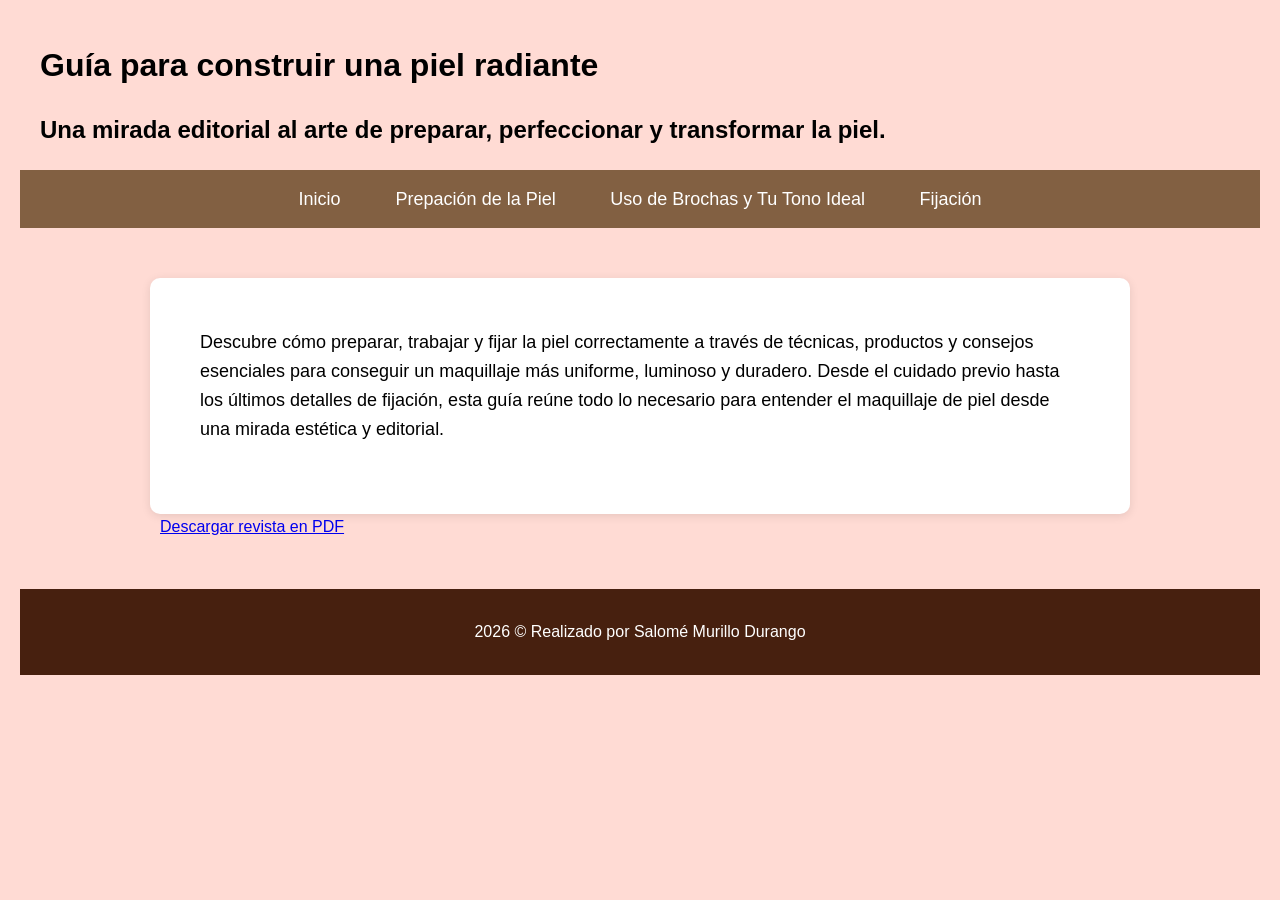
<file: Index.html>
<!DOCTYPE html>
<html lang="es">

<head>

    <meta charset="UTF-8">
    <meta name="viewport" content="width=device-width, initial-scale=1.0">

    <title>MUSES REAL & PERFECT</title>
    <link rel="stylesheet" href="style.css">

</head>

<body id="home">

    <header>

        <h1>Guía para construir una piel radiante</h1>

        <h2>
            Una mirada editorial al arte de preparar, perfeccionar y transformar la piel.

    </header>


    <nav>
        <a href="Index.html"> Inicio </a>
 
        <a href="Antes.html">Prepación de la Piel</a>

        <a href="Durante.html"> Uso de Brochas y Tu Tono Ideal</a>

        <a href="Después.html"> Fijación</a>

    </nav>


    <main>

        <section>

            <p>
               Descubre cómo preparar, trabajar y fijar la piel correctamente a través de técnicas, 
               productos y consejos esenciales para conseguir un maquillaje más uniforme, luminoso y duradero. 
               Desde el cuidado previo hasta los últimos detalles de fijación, esta guía reúne todo lo necesario 
               para entender el maquillaje de piel desde una mirada estética y editorial.
            </p>

        </section>
         <a class="boton-pdf" href="REVISTA MUSES.pdf">

            Descargar revista en PDF

         </a>

    </main>

        <footer>

        <p>
            2026 © Realizado por Salomé Murillo Durango
        </p>

    </footer>

</body>

</html>
</file>
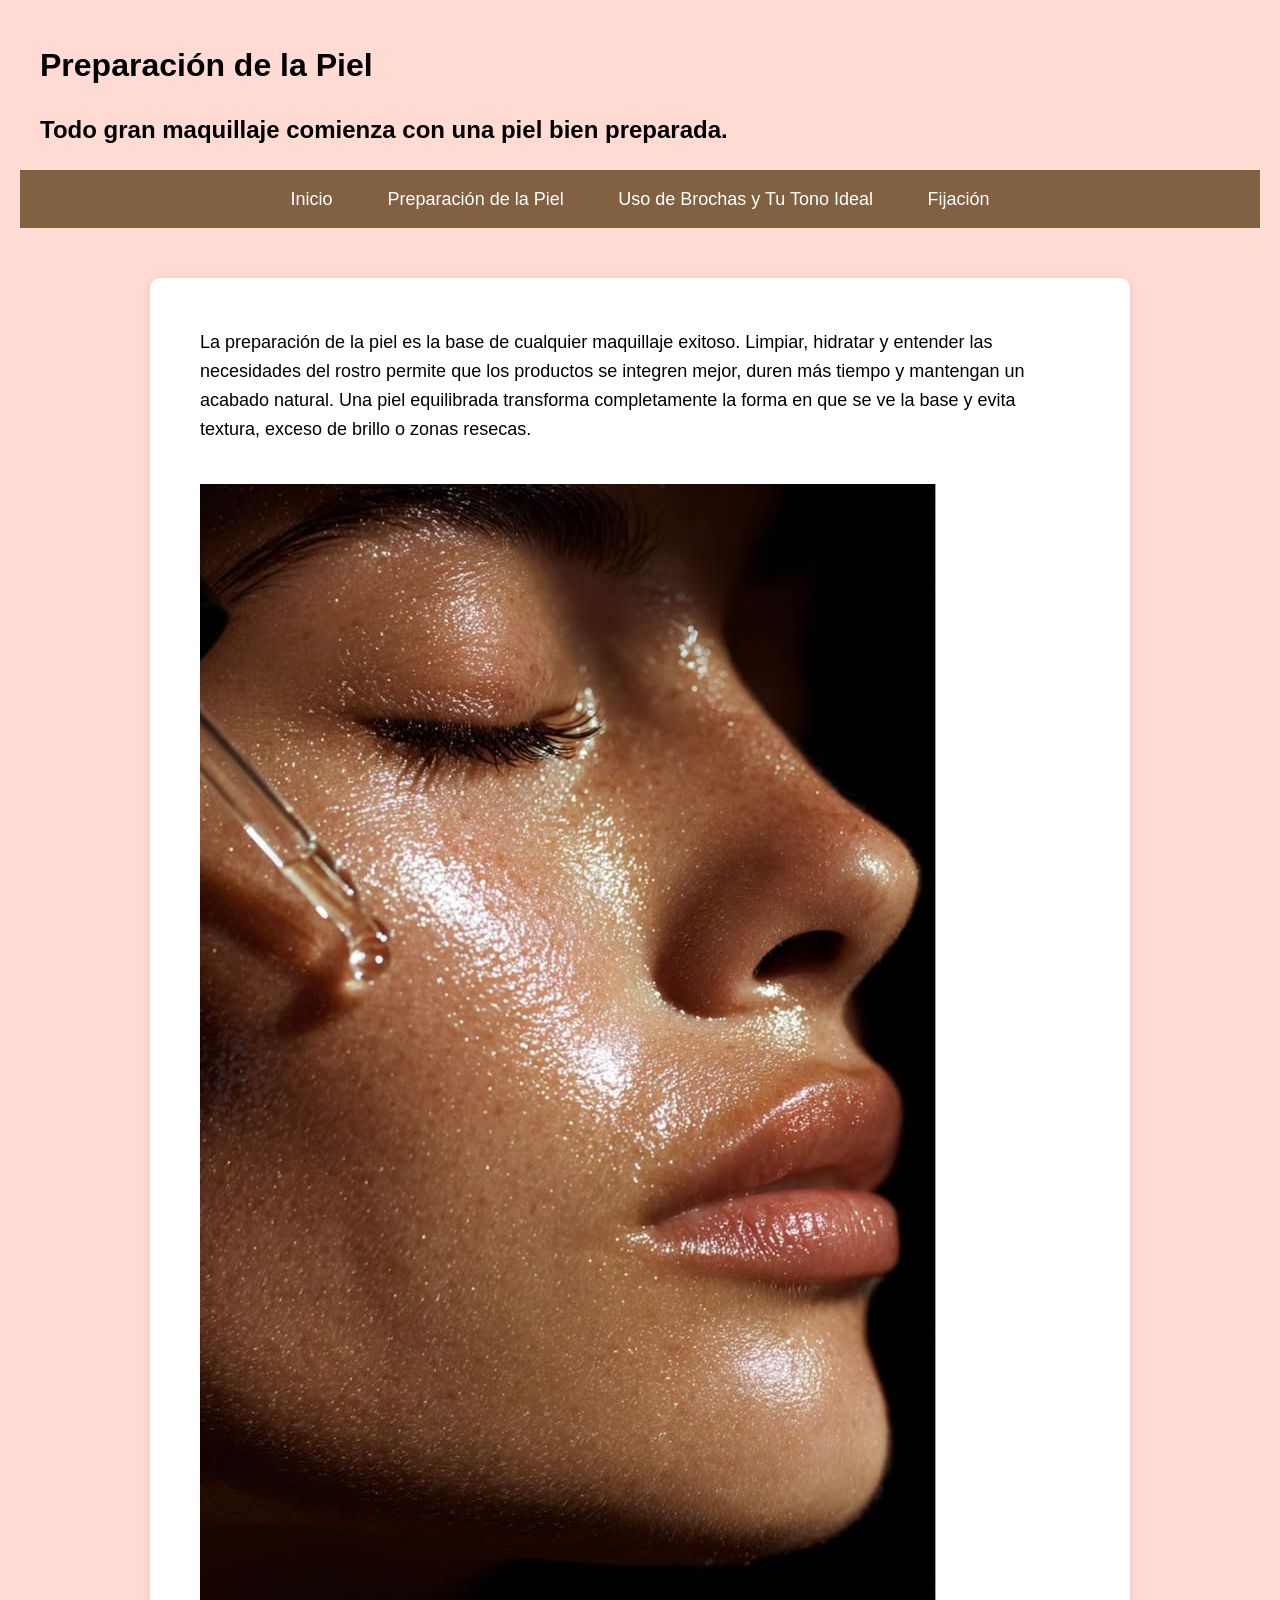
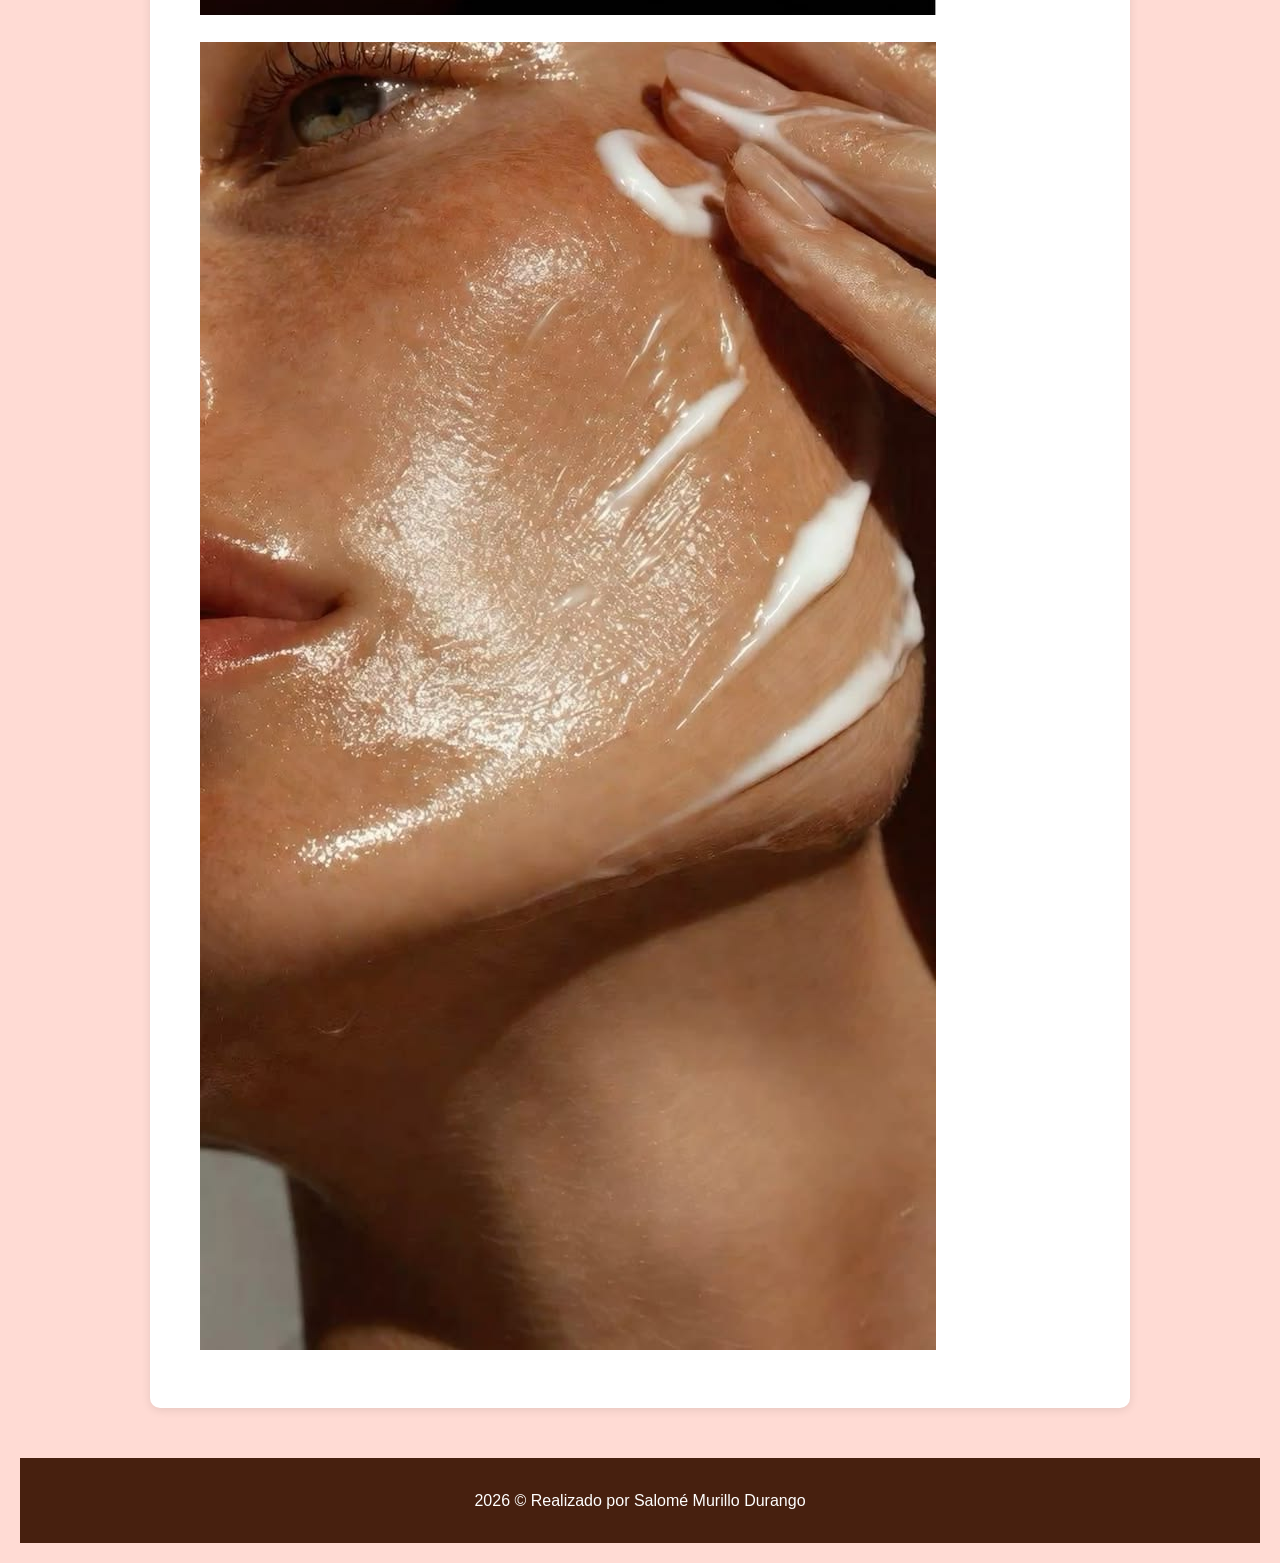
<file: Antes.html>
<!DOCTYPE html>
<html lang="es">

<head>

    <meta charset="UTF-8">
    <meta name="viewport" content="width=device-width, initial-scale=1.0">

    <title>MUSES REAL & PERFECT en Skin Care</title>

    <link rel="stylesheet" href="style.css">

</head>

<body id="Preparación">

   

    <header>

        <h1>Preparación de la Piel</h1>

        <h2>
            Todo gran maquillaje comienza con una piel bien preparada.
        </h2>

    </header>

    <nav>
        <a href="Index.html"> Inicio </a>
 
        <a href="Antes.html">Preparación de la Piel</a>

        <a href="Durante.html"> Uso de Brochas y Tu Tono Ideal</a>

        <a href="Después.html"> Fijación</a>

    </nav>

    <main>

        <section>

            <p>
               La preparación de la piel es la base de cualquier maquillaje exitoso. Limpiar, hidratar y entender 
               las necesidades del rostro permite que los productos se integren mejor, duren más tiempo y mantengan 
               un acabado natural. Una piel equilibrada transforma completamente la forma en que se ve la base y evita textura, 
               exceso de brillo o zonas resecas.
            </p>


         </a>
             
             <img src="imagen 1 skin.jpeg"alt=Skin care>  
            </a>
            </a>
             
             <img src="imagen 2 care.jpeg"alt=Skin care>  
            </a>


        </section>

    </main>

    <footer>

        <p>
            2026 © Realizado por Salomé Murillo Durango
        </p>

    </footer>

</body>

</html>
</file>
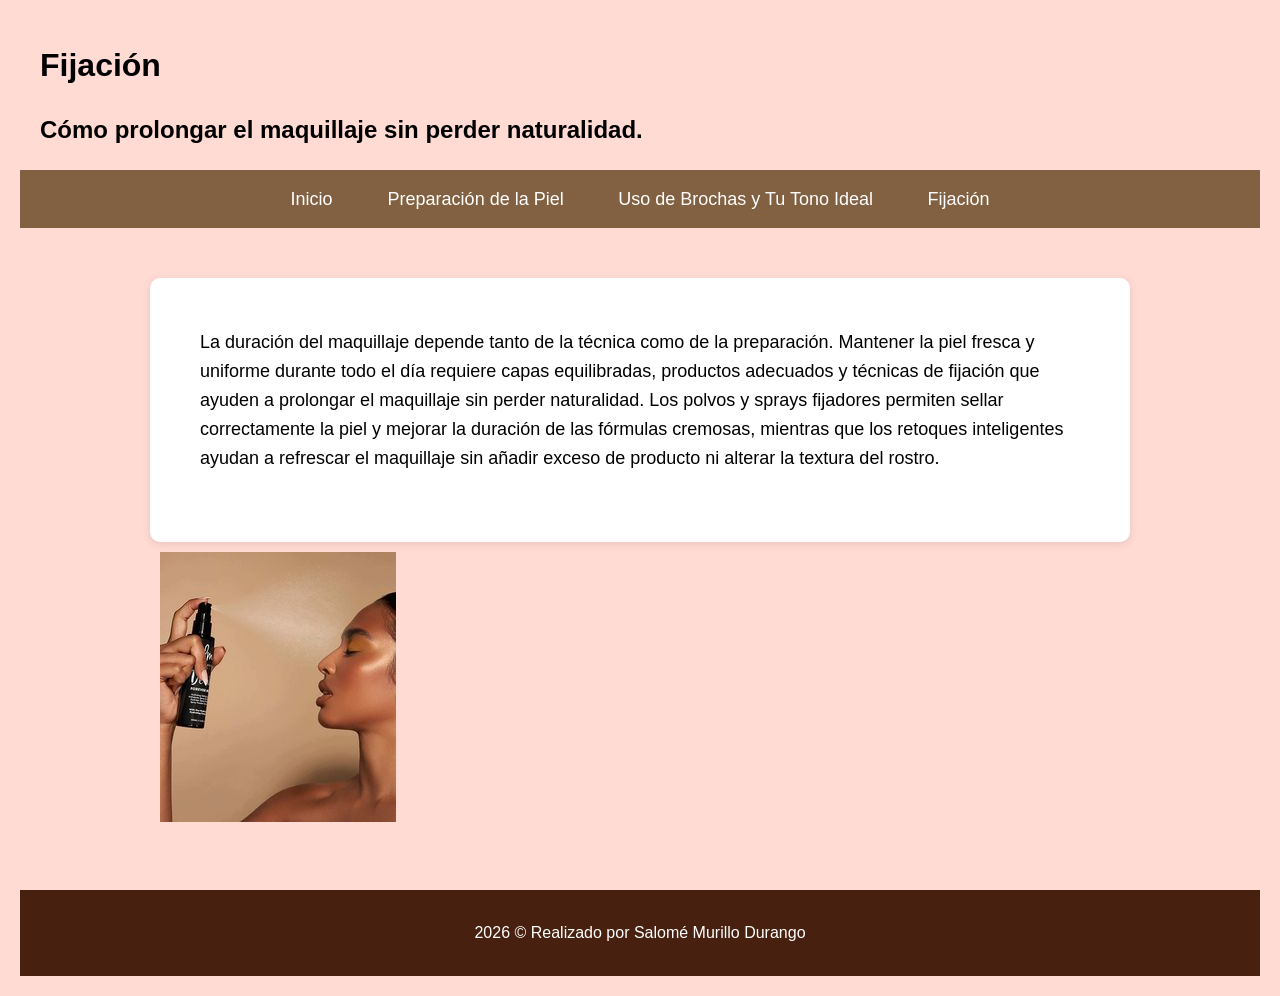
<file: Después.html>
<!DOCTYPE html>
<html lang="es">

<head>

    <meta charset="UTF-8">
    <meta name="viewport" content="width=device-width, initial-scale=1.0">

    <title>MUSES REAL & PERFECT en Fijación</title>

    <link rel="stylesheet" href="style.css">

</head>

<body id="Fijación">

 

    <header>

        <h1>Fijación</h1>

        <h2>
           Cómo prolongar el maquillaje sin perder naturalidad.
        </h2>

    </header>

    <nav>
        
        <a href="index.html"> Inicio </a>
 
        <a href="Antes.html">Preparación de la Piel</a>

        <a href="Durante.html"> Uso de Brochas y Tu Tono Ideal</a>

        <a href="Después.html"> Fijación</a>

    </nav>

    <main>

        <section>

            <p>
                La duración del maquillaje depende tanto de la técnica como de la preparación. 
                Mantener la piel fresca y uniforme durante todo el día requiere capas equilibradas, productos adecuados y técnicas de fijación 
                que ayuden a prolongar el maquillaje sin perder naturalidad. Los polvos y sprays fijadores permiten sellar correctamente la piel y mejorar 
                la duración de las fórmulas cremosas, mientras que los retoques inteligentes ayudan a refrescar el maquillaje sin añadir exceso de producto ni alterar la textura del rostro.


           
        </section>

        </a>
             
             <img src="imagen 4 fijador.jpeg"alt=base>  
            </a>

    </main>


    <footer>

        <p>
            2026 © Realizado por Salomé Murillo Durango
        </p>

    </footer>

</body>

</html>
</file>
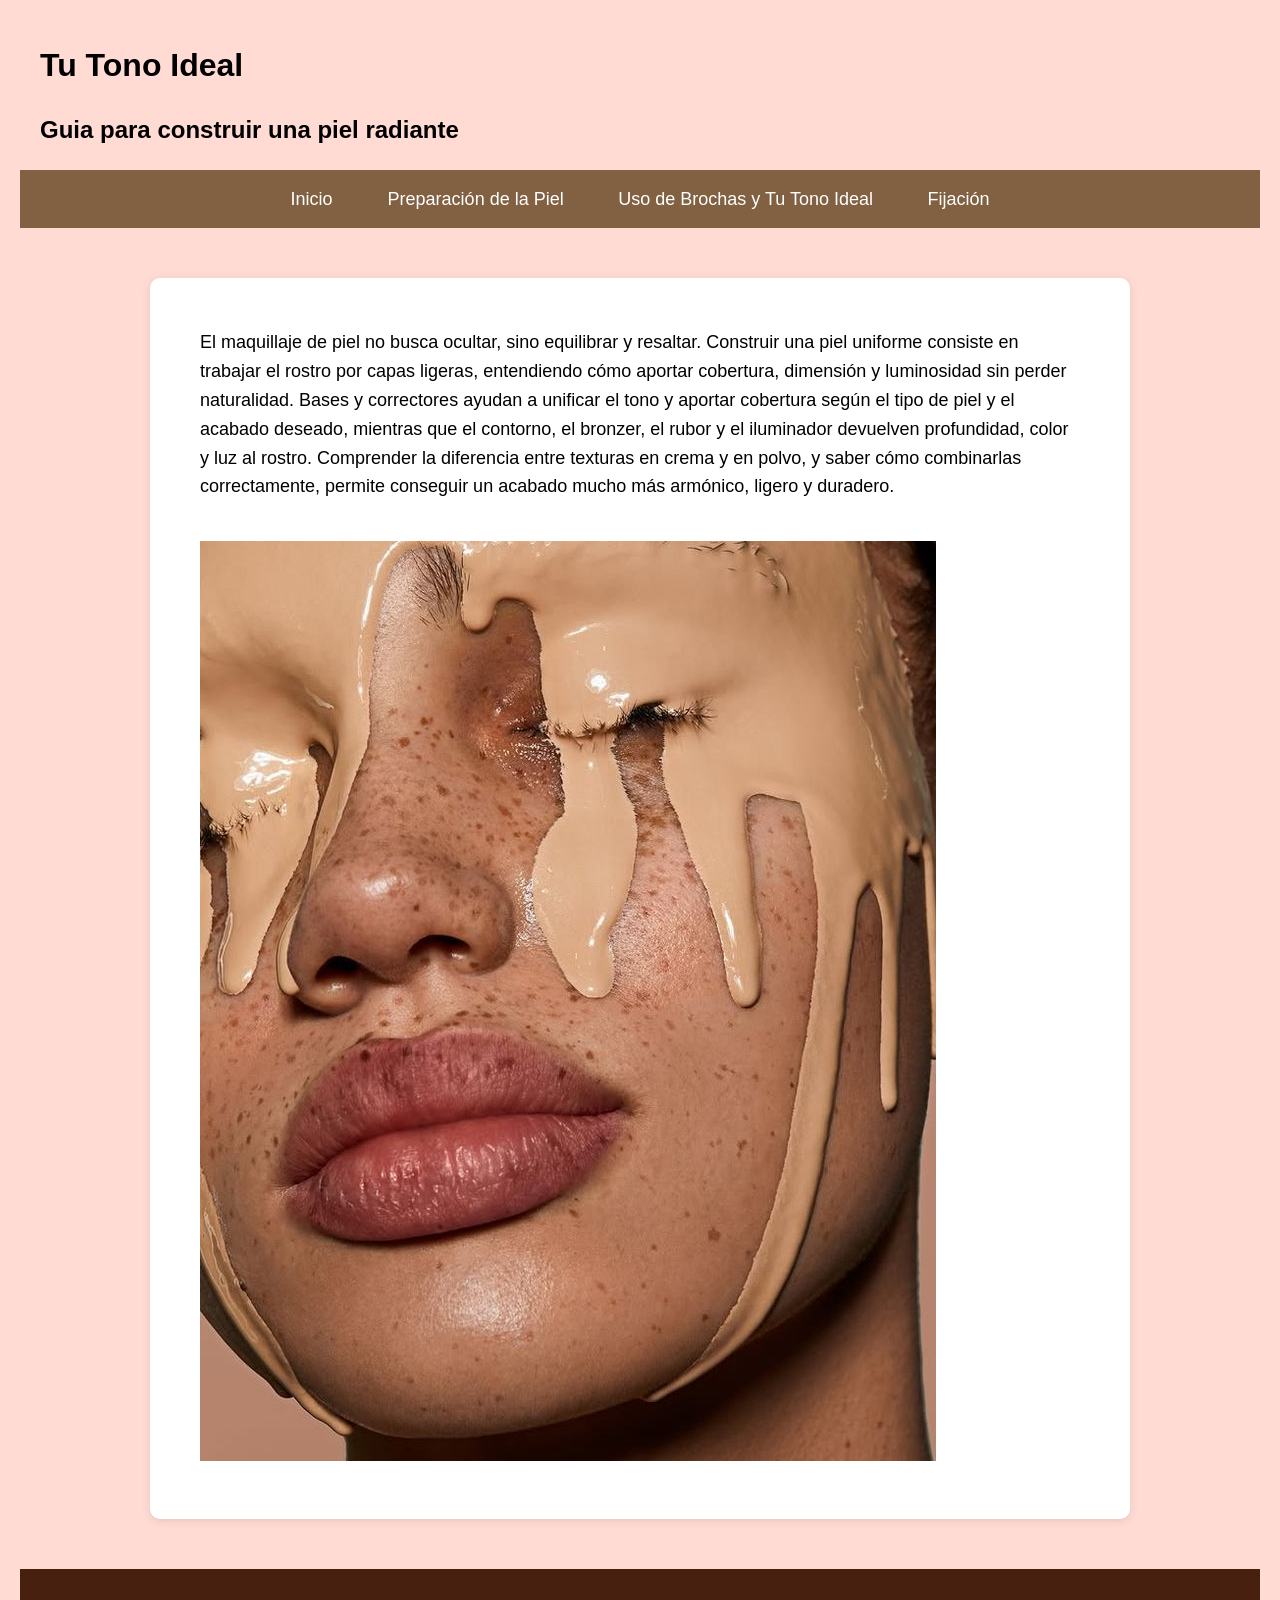
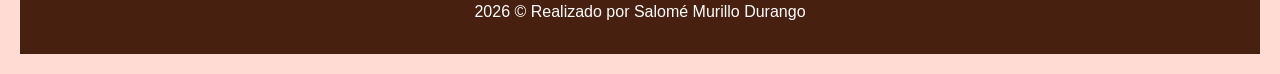
<file: Durante.html>
<!DOCTYPE html>
<html lang="es">

<head>

    <meta charset="UTF-8">
    <meta name="viewport" content="width=device-width, initial-scale=1.0">

    <title>MUSES REAL & PERFECT en Tu Tono Ideal</title>

    <link rel="stylesheet" href="style.css">

</head>

<body id="Tu Tono Ideal">

    <!--   -->

    <header>

        <h1>Tu Tono Ideal</h1>

        <h2>
            Guia para construir una piel radiante
        </h2>

    </header>

    <!-- Botones de navegación -->

    <nav>
        <a href="Inicio.html"> Inicio </a>
 
        <a href="Antes.html">Preparación de la Piel</a>

        <a href="Durante.html"> Uso de Brochas y Tu Tono Ideal</a>

        <a href="Después.html"> Fijación</a>

    </nav>

    <main>

        <section>

            <p>
               El maquillaje de piel no busca ocultar, sino equilibrar y resaltar. Construir una piel uniforme 
                consiste en trabajar el rostro por capas ligeras, entendiendo cómo aportar cobertura, dimensión y 
                luminosidad sin perder naturalidad. Bases y correctores ayudan a unificar el tono y aportar cobertura según el tipo de piel y el acabado deseado, mientras que el contorno, el bronzer, el rubor y el iluminador devuelven profundidad, color y luz al rostro. Comprender la diferencia entre texturas en crema y en polvo, y saber cómo combinarlas correctamente, permite conseguir un acabado mucho más armónico, ligero y duradero.
            </p>


        
            
             </a>
             
             <img src="imagen 3 base.jpeg"alt=base>  
            </a>

        </section>

    </main>

    <footer>

        <p>
            2026 © Realizado por Salomé Murillo Durango
        </p>

    </footer>

</body>

</html>
</file>
<file: style.css>
*{
    margin: 0;
    padding: 10px;
    box-sizing: border-box;
}

body{
    font-family: Arial, Helvetica, sans-serif;
    background-color: #FFDBD4;
    color: #000000;
    line-height: 1.6;
}

nav{
    background-color: #826042;
    padding: 15px;
    text-align: center;
}

nav a{
    color: white;
    text-decoration: none;
    margin: 0 15px;
    font-size: 18px;
    transition: 0.3s;

}

nav a:hover{
    color: #f5f1ea;
}

main{
    width: 90%;
    max-width: 1000px;
    margin: 40px auto;
}

section{
    background-color: white;
    padding: 40px;
    border-radius: 10px;

    /* sombra suave */
    box-shadow: 0px 2px 10px rgba(0,0,0,0.1);
}

section p{
    margin-bottom: 20px;
    font-size: 18px;
}

footer{
    background-color: #47200F;
    color: white;
    text-align: center;
    padding: 20px;
    margin-top: 40px;
}
</file>
